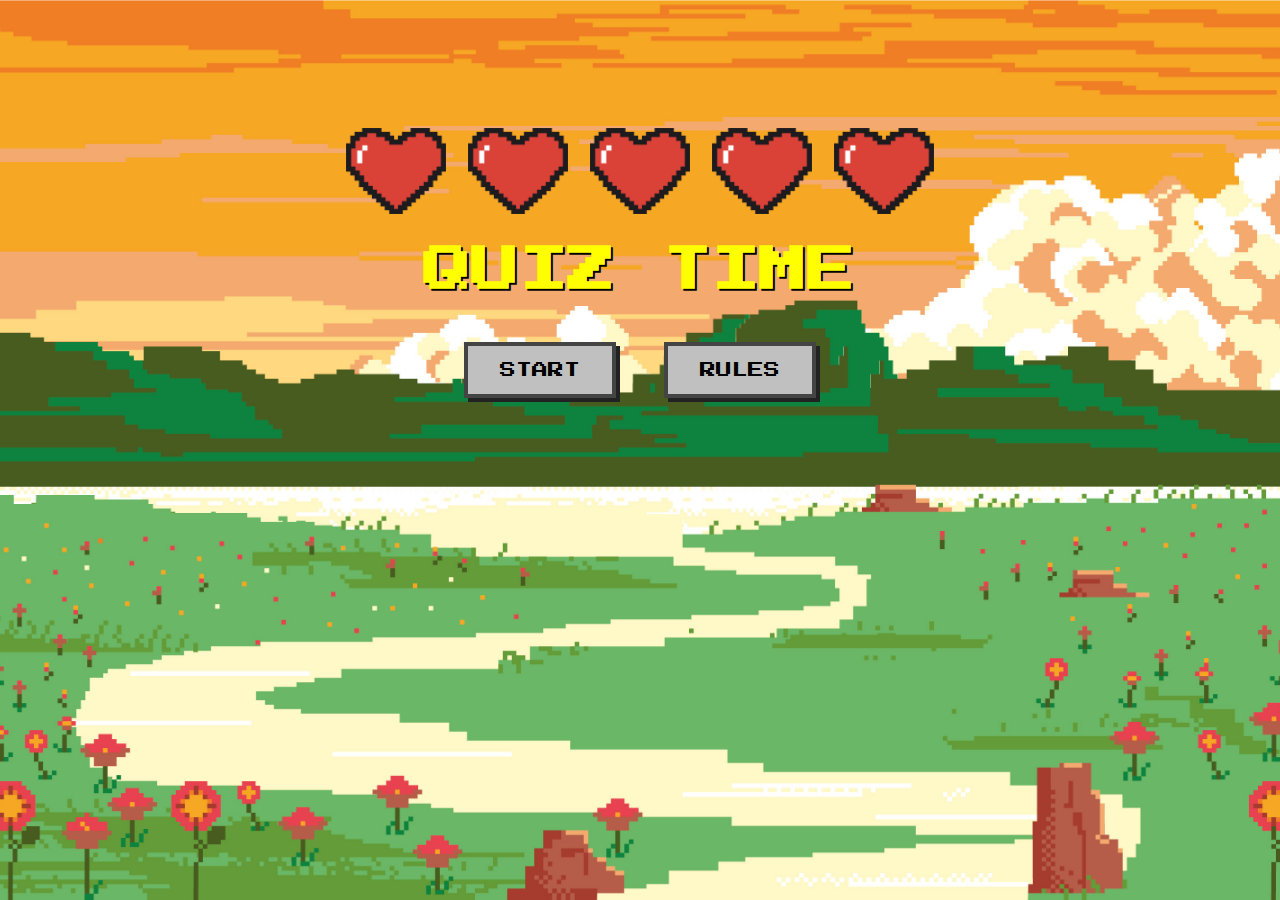
<file: index.html>
<!DOCTYPE html>
<html lang="id">

<head>
  <meta charset="UTF-8" />
  <meta name="viewport" content="width=device-width, initial-scale=1.0" />
  <title>Quiz Time - Pahlawan Data</title>
  <link rel="stylesheet" href="css/style.css" />
  <link rel="icon" href="assets/icons/favicon.ico" type="image/x-icon" />
</head>

<body>
  <div class="container">
    <img src="assets/images/background.jpg" class="bg" alt="Background Pixel" />

    <div class="overlay">
      <div class="hearts">
        <img src="assets/images/heart.png" alt="heart" />
        <img src="assets/images/heart.png" alt="heart" />
        <img src="assets/images/heart.png" alt="heart" />
        <img src="assets/images/heart.png" alt="heart" />
        <img src="assets/images/heart.png" alt="heart" />
      </div>

      <h1 class="title">QUIZ TIME</h1>

      <div class="menu-buttons">
        <button id="startBtn">START</button>
        <button id="rulesBtn">RULES</button>
      </div>
    </div>
  </div>

  <!-- Modal Rules -->
  <div id="rulesModal" class="modal">
    <div class="modal-content">
      <span class="close" id="closeModal">&times;</span>
      <h2>Aturan Permainan</h2>
      <ul>
        <li>Jawab 10 pertanyaan tentang keamanan digital anak</li>
        <li>Kamu punya 5 nyawa ❤️</li>
        <li>Salah satu = -1 nyawa</li>
        <li>Jika nyawa habis, ulangi dari awal</li>
        <li>Jawab semua dengan benar untuk dapatkan "Badge Pahlawan Data"</li>
      </ul>
      <p>Selamat bermain dan jaga privasi digitalmu!</p>
    </div>
  </div>
  <!-- Tambahkan setelah modal rules(modal kategori) -->
  <div id="categoryModal" class="modal">
    <div class="modal-content">
      <span class="close" id="closeCategoryModal">&times;</span>
      <h2>Pilih Kategori</h2>
      <form id="categoryForm">
        <label>
          <input type="radio" name="category" value="privasi" required />
          Privasi Digital
        </label><br />
        <label>
          <input type="radio" name="category" value="perundungan" />
          Pencegahan Perundungan
        </label><br /><br />
        <button type="submit">Mulai Game</button>
      </form>
    </div>
  </div>
 

  <script>
    // Navigasi tombol
    // START BUTTON opens category modal
    document.getElementById("startBtn").onclick = function () {
      document.getElementById("categoryModal").style.display = "block";
    };

    // FORM SUBMIT: pilih kategori → simpan → redirect
    document.getElementById("categoryForm").onsubmit = function (e) {
      e.preventDefault();
      const selected = document.querySelector('input[name="category"]:checked').value;
      localStorage.setItem("selectedCategory", selected);
      window.location.href = "game.html";
    };
     // Close button for category modal
    document.getElementById("closeCategoryModal").onclick = function () {
      document.getElementById("categoryModal").style.display = "none";
    };
    // Close modal when clicking outside modal-content
    window.onclick = function(event) {
      const categoryModal = document.getElementById("categoryModal");
      if (event.target == categoryModal) {
        categoryModal.style.display = "none";
      }
    };

    // Modal Rules
    const modal = document.getElementById("rulesModal");
    const rulesBtn = document.getElementById("rulesBtn");
    const closeBtn = document.getElementById("closeModal");

    rulesBtn.onclick = () => (modal.style.display = "block");
    closeBtn.onclick = () => (modal.style.display = "none");
    window.onclick = (e) => {
      if (e.target == modal) modal.style.display = "none";
    };
  </script>
</body>

</html>
</file>
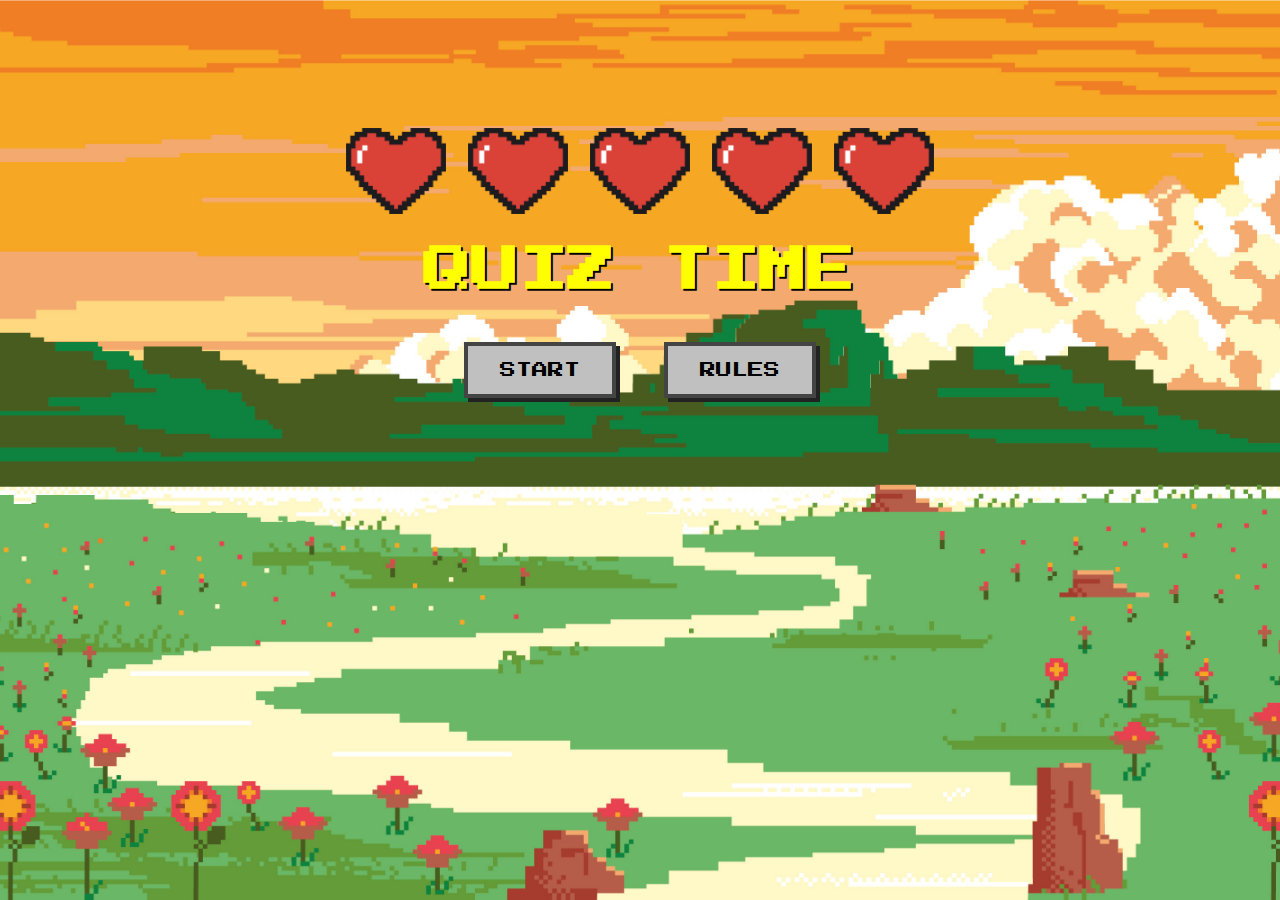
<file: badge.html>
<!DOCTYPE html>
<html lang="en">
<head>
  <meta charset="UTF-8">
  <meta name="dicoding:email" content="sidikriffani481@gmail.com">
  <title>Pahlawan Data!</title>
  <link rel="stylesheet" href="css/style.css">
  <link rel="icon" href="assets/icons/favicon.ico" type="image/x-icon" />
</head>
<body>
  <script>
  const quizStatus = sessionStorage.getItem("quizFinished");
  if (quizStatus !== "true") {
    // Jika belum menyelesaikan quiz, redirect ke index.html
    window.location.href = "index.html";
  } else {
    // Opsional: Hapus flag agar user tidak bisa refresh langsung ke sini lagi
    sessionStorage.removeItem("quizFinished");
  }
</script>

  <div class="container">
    <img src="assets/images/background.jpg" class="bg" alt="Pixel Background">

    <div class="overlay center">
      <h1>🎉 Selamat! 🎉</h1>
      <p>Kamu berhasil menyelesaikan misi dan menjadi <strong>Pahlawan Data!</strong></p>
      <img src="assets/images/badge.jpg" alt="Badge" class="badge">

      <div>
        <a href="index.html" class="btn">Kembali ke Halaman Awal</a>
      </div>
    </div>
  </div>
</body>
</html>
</file>
<file: css/style.css>
@import url('https://fonts.googleapis.com/css2?family=Press+Start+2P&display=swap');

* {
  margin: 0;
  padding: 0;
  box-sizing: border-box;
}

body, html {
  height: 100%;
  font-family: 'Press Start 2P', cursive;
  background-color: #000;
  overflow: hidden;
}

body, .container {
  position: relative;
}


.container {
  position: relative;
  width: 100%;
  height: 100vh;
}
@media (max-width: 768px) {
  .container {
    padding: 10px;
  }

  #quiz-box h2 {
    font-size: 1.2rem;
  }

  .option {
    font-size: 1rem;
    padding: 10px;
  }

  #exit-btn {
    font-size: 1rem;
    margin-top: 1rem;
  }
}


.bg {
  width: 100%;
  height: 100%;
  top: 0;
  left: 0;
  object-fit: cover;
  position: absolute;
  z-index: 1;
}

.overlay {
  position: absolute;
  z-index: 2;
  top: 0;
  left: 0;
  width: 100%;
  height: 100%;
  text-align: center;
  padding-top: 10%;
  color: #fff;
  text-shadow: 2px 2px #000;
}

.title {
  font-size: 3rem;
  color: yellow;
  margin-bottom: 2rem;
  animation: pulse 1.5s infinite;
}

@keyframes pulse {
  0% { transform: scale(1); }
  50% { transform: scale(1.05); }
  100% { transform: scale(1); }
}

.menu-buttons {
  margin-top: 2rem;
}

button {
  font-family: 'Press Start 2P', cursive;
  font-size: 1rem;
  margin: 1rem;
  padding: 1rem 2rem;
  background-color: #c0c0c0;
  border: 4px solid #444;
  box-shadow: 4px 4px #222;
  cursor: pointer;
  transition: all 0.2s ease-in-out;
}

button:hover {
  background-color: #ffe600;
  color: #000;
  transform: scale(1.05);
}

.hearts {
  margin-bottom: 2rem;
}

.hearts img {
  width: 100px;
  margin: 0 3px;
}

/* Modal Styles */
.modal {
  display: none;
  position: fixed;
  z-index: 999;
  left: 0;
  top: 0;
  width: 100%;
  height: 100%;
  background-color: rgba(0,0,0,0.85);
}

.modal-content {
  background-color: #fff;
  margin: 10% auto;
  padding: 2rem;
  border: 6px solid #333;
  width: 70%;
  color: #000;
  font-size: 0.8rem;
  line-height: 1.5rem;
}

.modal-content h2 {
  font-size: 1rem;
  margin-bottom: 1rem;
}

.modal-content ul {
  list-style-type: square;
  padding-left: 1rem;
  margin-bottom: 1rem;
}

.modal-content p {
  font-size: 0.75rem;
  color: #444;
}

.close {
  color: #000;
  float: right;
  font-size: 1.5rem;
  cursor: pointer;
}

@media (max-width: 600px) {
  .title {
    font-size: 1.5rem;
  }
  
  button {
    font-size: 0.7rem;
    padding: 0.5rem 1rem;
  }

  .modal-content {
    width: 90%;
    font-size: 0.7rem;
  }
}

.center {
  text-align: center;
  color: #fff;
  padding: 20px;
}

.badge {
  width: 120px;
  margin: 20px;
  animation: pop 0.8s ease-in-out;
}

@keyframes pop {
  0% { transform: scale(0); opacity: 0; }
  100% { transform: scale(1); opacity: 1; }
}

#progress-bar {
  position: absolute;
  top: 20px;
  left: 50%;
  transform: translateX(-50%);
  width: 80%;
  height: 20px;
  background: rgba(255, 255, 255, 0.2);
  border: 2px solid #fff;
  border-radius: 10px;
  overflow: hidden;
  z-index: 9999; /* penting */
}

#progress-fill {
  width: 0%;
  height: 100%;
  background: limegreen;
  transition: width 0.3s ease;
}

.quit-btn {
  background: #ff4444;
  color: #fff;
  padding: 10px 20px;
  margin-top: 20px;
  border: none;
  cursor: pointer;
  font-family: inherit;
  border-radius: 5px;
}
</file>
